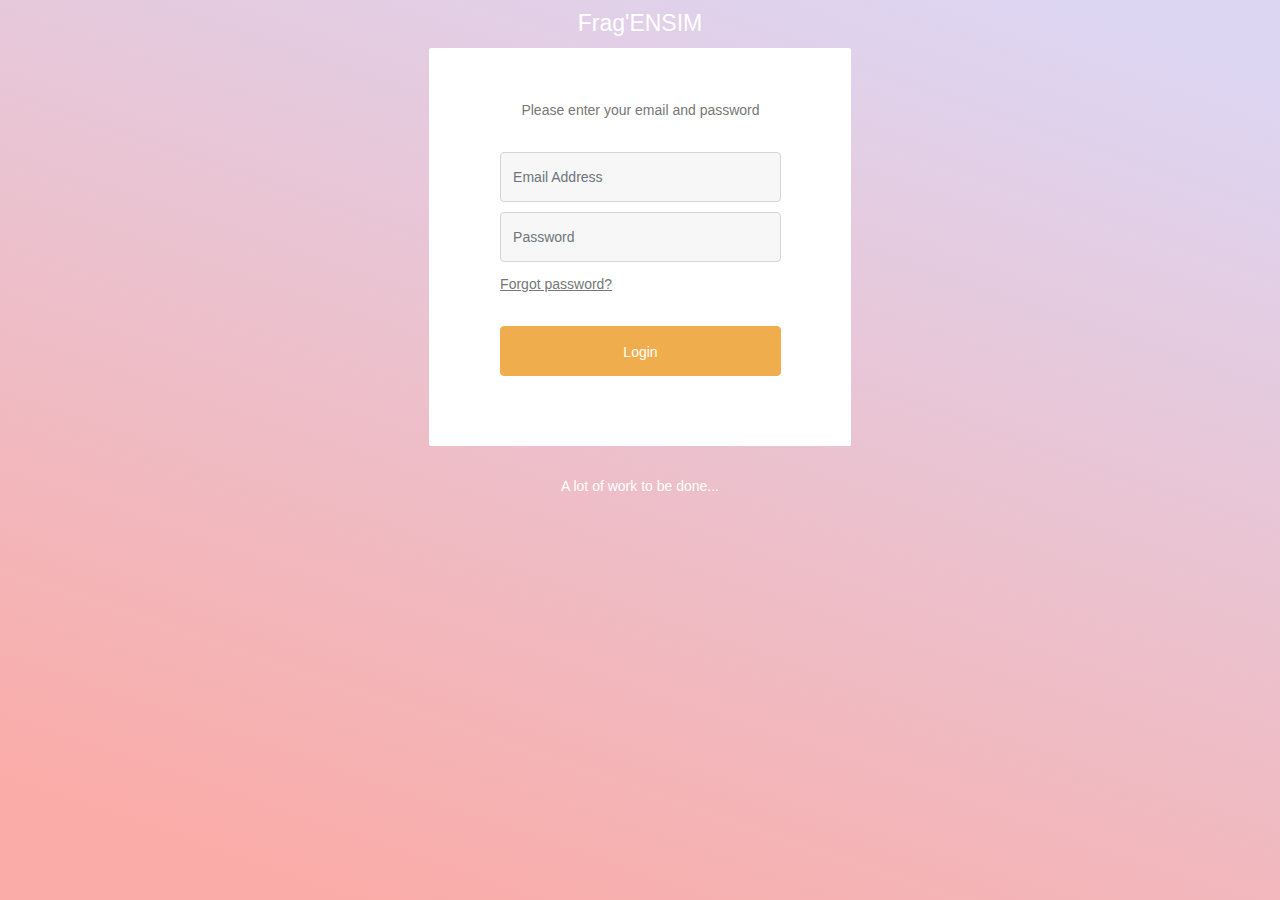
<file: index.html>
<!DOCTYPE html>
<html>

<head>
    <meta charset="utf-8">
    <title>Fragr'ENSIM - Connexion</title>
    <link href="css/bootstrap.min.css" rel="stylesheet" id="bootstrap-css">
    <link href="css/index.css" rel="stylesheet"/>
    <script src="//maxcdn.bootstrapcdn.com/bootstrap/4.1.1/js/bootstrap.min.js"></script>
    <script src="//cdnjs.cloudflare.com/ajax/libs/jquery/3.2.1/jquery.min.js"></script>
</head>

<body id="LoginForm">
    
    <div class="container">
        
        <h1 class="form-heading" align="center">Frag'ENSIM</h1>
        <div class="login-form">
            <div class="main-div">
                
                <div class="panel">
                    <!--<h2>Admin Login</h2>-->
                    <p>Please enter your email and password</p>
                </div>
                
                <form id="Login">
                    <div class="form-group">
                        <input type="email" class="form-control" id="inputEmail" placeholder="Email Address">
                    </div>

                    <div class="form-group">
                        <input type="password" class="form-control" id="inputPassword" placeholder="Password">
                    </div>
                    
                    <div class="forgot">
                        <a href="reset.html">Forgot password?</a>
                    </div>
                    <form method ="post" action="ExempleCatalogue.html">
                        <button type="submit" class="btn btn-primary">Login</button>
                    </form>
                    

                </form>
            </div>
            <p class="botto-text">A lot of work to be done...</p>
            
        </div>
    </div>

</body>
    

</html>
</file>
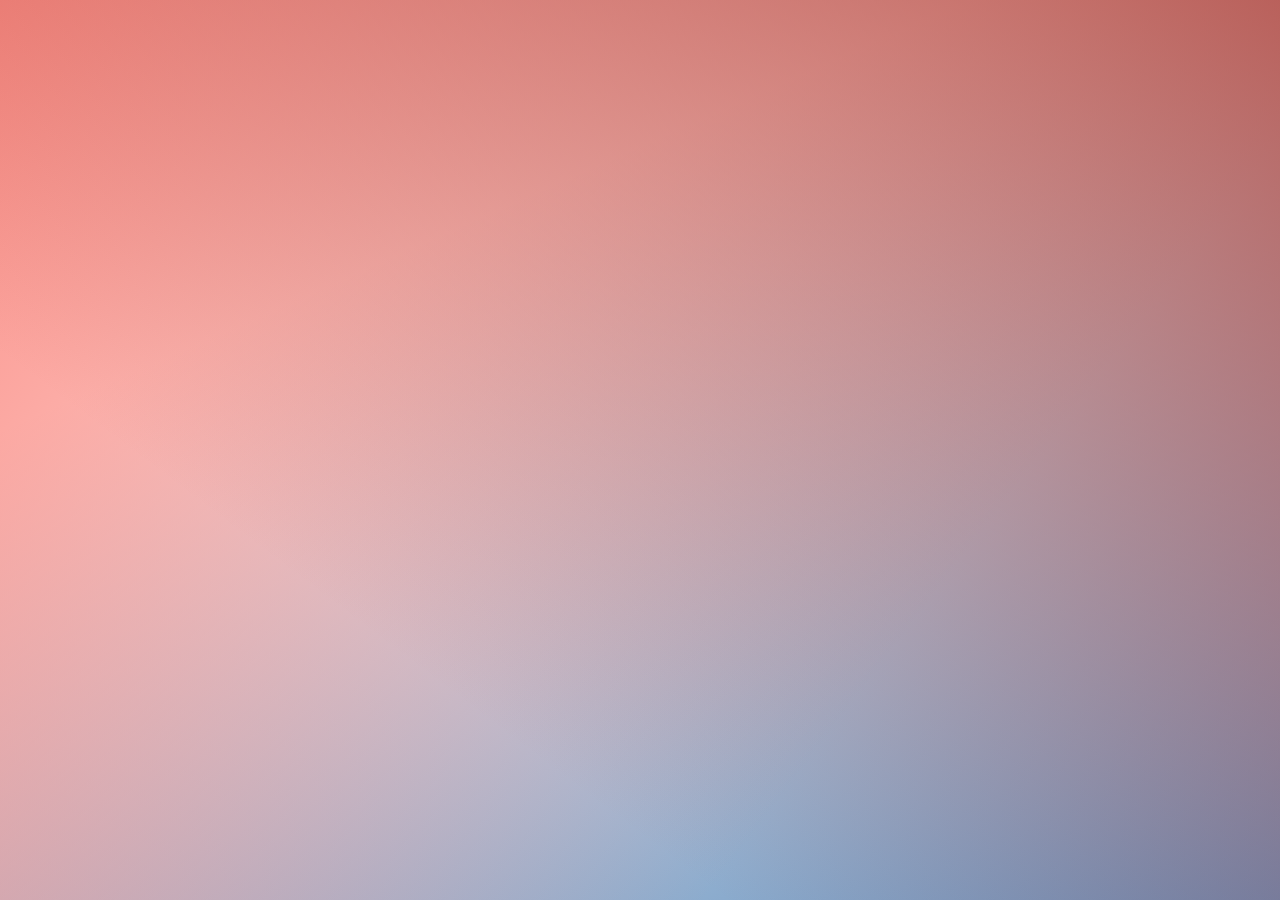
<file: backgroundtest.html>
<!DOCTYPE html>
<html>

<head>
    <title></title>
    <meta charset="UTF-8">
    <title>Fond extensible - version CSS</title>
    <link rel="stylesheet" href="css/style.css" type="text/css" media="screen" />
</head>

<body>

</body>

</html>
</file>
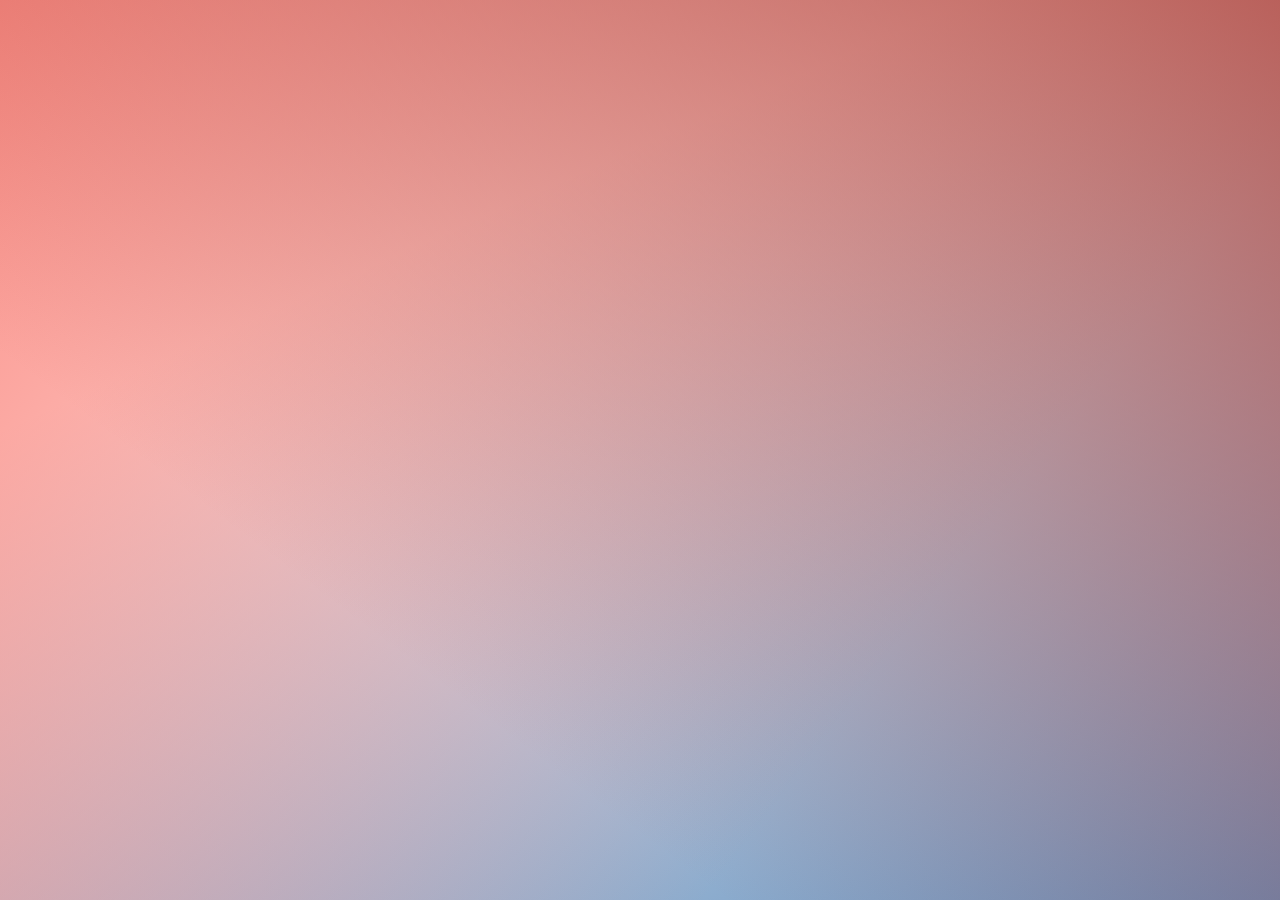
<file: blank.html>
<!DOCTYPE html>
<html>

<head>
    <title></title>
    <meta charset="UTF-8">
    <title>Template</title>
    <link rel="stylesheet" href="css/style.css" type="text/css" media="screen" />
</head>

<body>

</body>

</html>
</file>
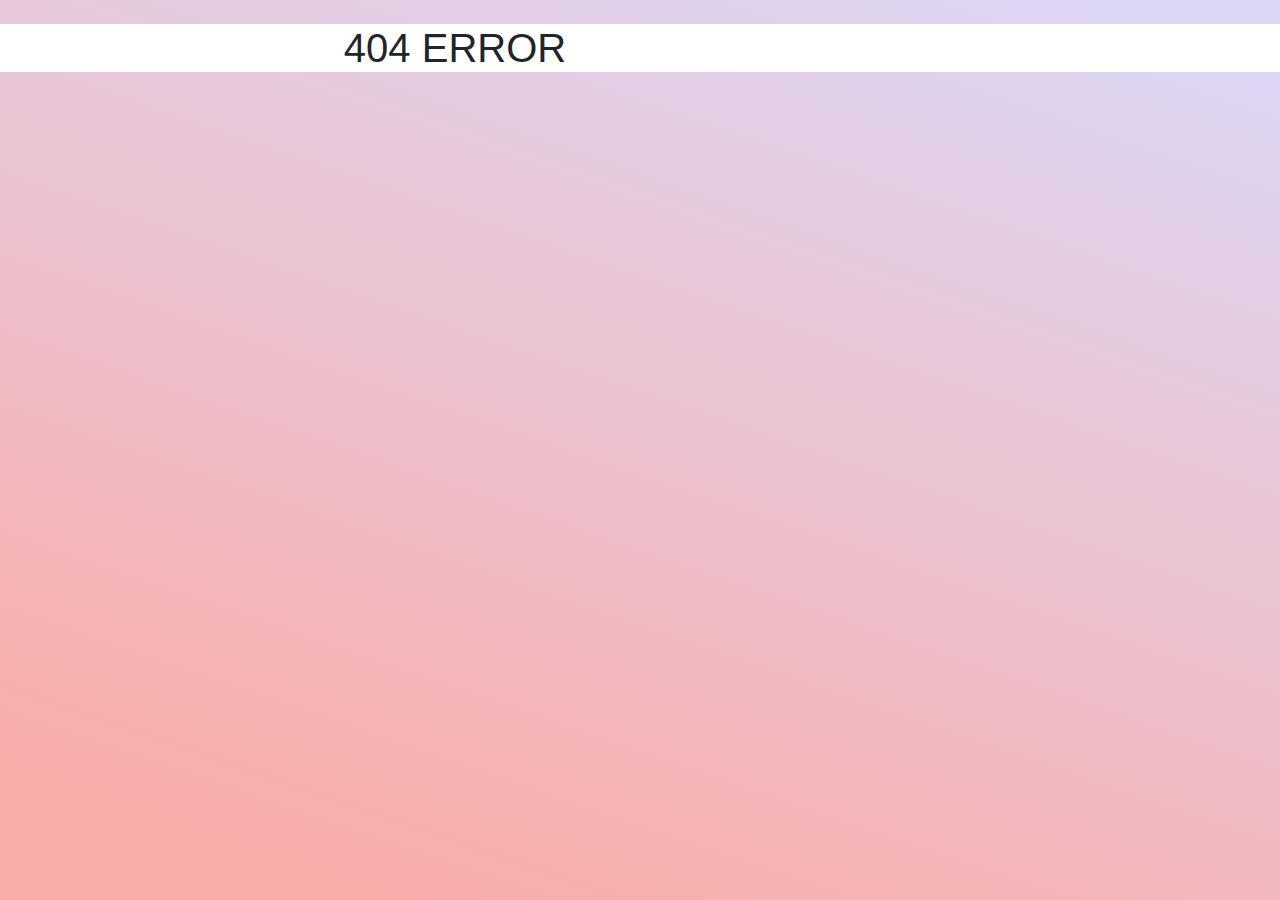
<file: reset.html>
<!DOCTYPE html>
<html>

<head>
    <meta charset="utf-8">
    <title>Fragr'ENSIM - Connexion</title>
    <link href="css/bootstrap.min.css" rel="stylesheet" id="bootstrap-css">
    <link href="css/index.css" rel="stylesheet"/>
    <script src="//maxcdn.bootstrapcdn.com/bootstrap/4.1.1/js/bootstrap.min.js"></script>
    <script src="//cdnjs.cloudflare.com/ajax/libs/jquery/3.2.1/jquery.min.js"></script>
</head>

<body >
    <div class="container">
        <div class ="raw">
            <div class="col-lg-8">
                <h1 class="my-4" align="center">404 ERROR</h1>
            </div>
                
        </div>
    </div>
    
    

</body>
    

</html>
</file>
<file: css/index.css>
html {
    margin: 0;
    padding: 0;
    height: 100%;
    background-repeat: no-repeat;
    background-color: #FAACA8;
    background-image: linear-gradient(19deg, #FAACA8 9%, #DDD6F3 94%);

}

body#LoginForm {
    /*background-image: url("https://hdwallsource.com/img/2014/9/blur-26347-27038-hd-wallpapers.jpg");*/
    height: 100%;
    background-color: #FAACA8;
    background-image: linear-gradient(19deg, #FAACA8 9%, #DDD6F3 94%);

    background-repeat: no-repeat;
    background-position: center;
    background-size: cover;
    padding: 10px;
}

.form-heading {
    color: #fff;
    font-size: 23px;
}

.panel h2 {
    color: #444444;
    font-size: 18px;
    margin: 0 0 8px 0;
}

.panel p {
    color: #777777;
    font-size: 14px;
    margin-bottom: 30px;
    line-height: 24px;
}

.login-form .form-control {
    background: #f7f7f7 none repeat scroll 0 0;
    border: 1px solid #d4d4d4;
    border-radius: 4px;
    font-size: 14px;
    height: 50px;
    line-height: 50px;
}

.main-div {
    background: #ffffff none repeat scroll 0 0;
    border-radius: 2px;
    margin: 10px auto 30px;
    max-width: 38%;
    padding: 50px 70px 70px 71px;
}

.login-form .form-group {
    margin-bottom: 10px;
}

.login-form {
    text-align: center;
}

.forgot a {
    color: #777777;
    font-size: 14px;
    text-decoration: underline;
}

.login-form .btn.btn-primary {
    background: #f0ad4e none repeat scroll 0 0;
    border-color: #f0ad4e;
    color: #ffffff;
    font-size: 14px;
    width: 100%;
    height: 50px;
    line-height: 50px;
    padding: 0;
}

.forgot {
    text-align: left;
    margin-bottom: 30px;
}

.botto-text {
    color: #ffffff;
    font-size: 14px;
    margin: auto;
}

.login-form .btn.btn-primary.reset {
    background: #ff9900 none repeat scroll 0 0;
}

.back {
    text-align: left;
    margin-top: 10px;
}

.back a {
    color: #444444;
    font-size: 13px;
    text-decoration: none;
}
</file>
<file: css/style.css>
html {
    margin: 0;
    padding: 0;
    height: 100%;
    background-repeat: no-repeat;
    background: linear-gradient(217deg, rgba(173, 63, 55, .8), rgba(173, 63, 55, 0) 70.71%),
        linear-gradient(127deg, rgba(250, 114, 104, .8), rgba(250, 114, 104, 0) 70.71%),
        linear-gradient(336deg, rgba(64, 117, 173, .8), rgba(64, 117, 173, 0) 70.71%);
}
</file>
